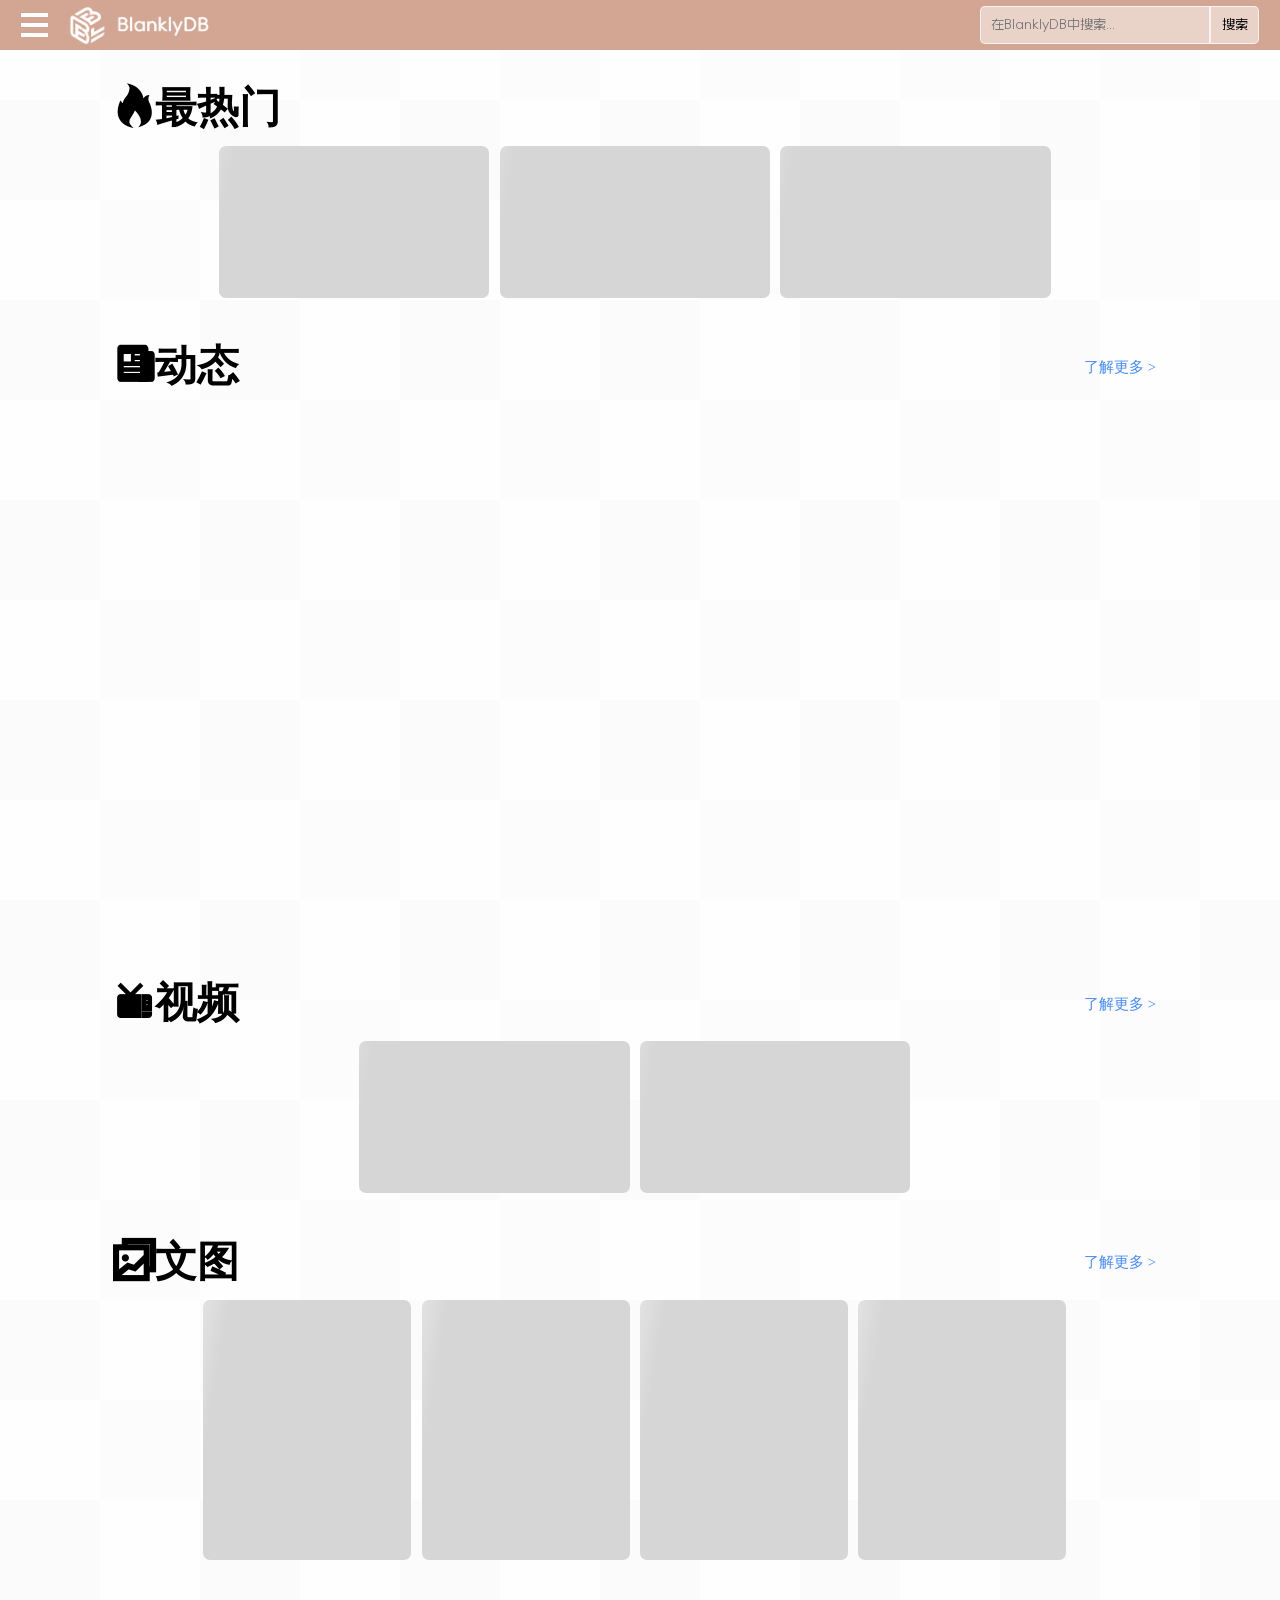
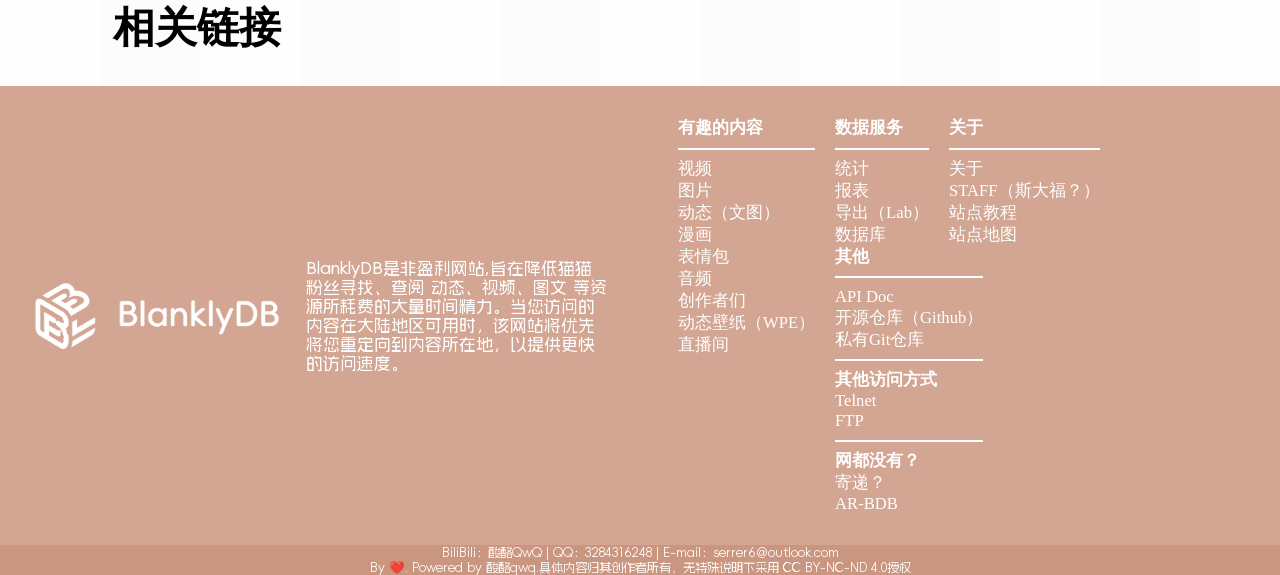
<file: index.html>
<!DOCTYPE html>
<html>

<head>
    <meta charset="UTF-8">
    <meta name="viewport" content="width=device-width, initial-scale=1">
    <!--[if lt IE 9]><script src="https://cdn.jsdelivr.net/npm/html5shiv@3.7.3/dist/html5shiv.min.js"></script><![endif]-->
    <link rel="stylesheet" href="./static/main.css">
    <link rel="stylesheet" href="./static/color.css">
    <link rel="stylesheet" href="./static/fonts.css">
    <link rel="stylesheet" href="./static/iconfont/iconfont.css">
    <link rel="stylesheet" href="./static/page/index.css">
    <script type="text/javascript" src="./static/main.js"></script>
    <title>BlanklyDB - 主页</title>
</head>

<body>
  <bdd-header class="bg-blankly-gold"></bdd-header>
  <bdd-container class="iconfont bdd-sc-padding">
    <div class="bdd-content-margin bdd-fill-width">
      <div class="flex bdd-flex-space-between bdd-flex-ai-center bdd-flex-center-container">
        <h1 class="bdd-headline-1 icon-FKhuomiao">最热门</h1>
      </div>
      <div class="bdd-loading bdd-flex-center-container bdbp-hot-div-container">
        <div class="loadselect bdd-aspect-ratio-16-9 bdd-border-l4"></div>
        <div class="loadselect bdd-aspect-ratio-16-9 bdd-border-l4"></div>
        <div class="loadselect bdd-aspect-ratio-16-9 bdd-border-l4"></div>
      </div>
    </div>
    <div class="bdd-content-margin bdd-fill-width">
      <div class="flex bdd-flex-space-between bdd-flex-ai-center bdd-flex-center-container">
        <h1 class="bdd-headline-1 icon-xinwen1 inline">动态</h1>
        <a class="bdd-content-14 text-blue index-a-link bdd-border-l4">了解更多 ></a>
      </div>
      <div class=" bdd-flex-center-container bdbp-hot-div-container">
        <div class="loadselect dynamic-container bdd-aspect-ratio-4-5 bdd-border-l4"></div>
        <div class="loadselect dynamic-container bdd-aspect-ratio-4-5 bdd-border-l4"></div>
        <div class="loadselect dynamic-container bdd-aspect-ratio-4-5 bdd-border-l4"></div>
        <div class="loadselect dynamic-container bdd-aspect-ratio-4-5 bdd-border-l4"></div>
        <div class="loadselect dynamic-container bdd-aspect-ratio-4-5 bdd-border-l4"></div>
        <div class="loadselect dynamic-container bdd-aspect-ratio-4-5 bdd-border-l4"></div>
      </div>
    </div>
    <div class="bdd-content-margin bdd-fill-width">
      <div class="flex bdd-flex-space-between bdd-flex-ai-center bdd-flex-center-container">
        <h1 class="bdd-headline-1 icon-TV inline">视频</h1>
        <a class="bdd-content-14 text-blue index-a-link bdd-border-l4">了解更多 ></a>
      </div>
      <div class="bdd-loading bdd-flex-center-container  bdbp-hot-div-container">
        <div class="loadselect bdd-aspect-ratio-16-9 bdd-border-l4"></div>
        <div class="loadselect bdd-aspect-ratio-16-9 bdd-border-l4"></div>
      </div>
    </div>
    <div class="bdd-content-margin bdd-fill-width">
      <div class="flex bdd-flex-space-between bdd-flex-ai-center bdd-flex-center-container">
        <h1 class="bdd-headline-1 icon-tuku inline">文图</h1>
        <a class="bdd-content-14 text-blue index-a-link bdd-border-l4">了解更多 ></a>
      </div>
      <div class="bdd-loading bdd-flex-center-container bdbp-hot-div-container">
        <div class="loadselect bdd-aspect-ratio-4-5 bdd-border-l4"></div>
        <div class="loadselect bdd-aspect-ratio-4-5 bdd-border-l4"></div>
        <div class="loadselect bdd-aspect-ratio-4-5 bdd-border-l4"></div>
        <div class="loadselect bdd-aspect-ratio-4-5 bdd-border-l4"></div>
      </div>
    </div>
    <div class="bdd-content-margin bdd-fill-width">
      <div class="flex bdd-flex-space-between bdd-flex-ai-center bdd-flex-center-container">
        <h1 class="bdd-headline-1 inline">相关链接</h1>
      </div>
    </div>
  </bdd-container>
  <bdd-footer class="bg-blankly-gold"></bdd-footer>
</body>

</html>
</file>
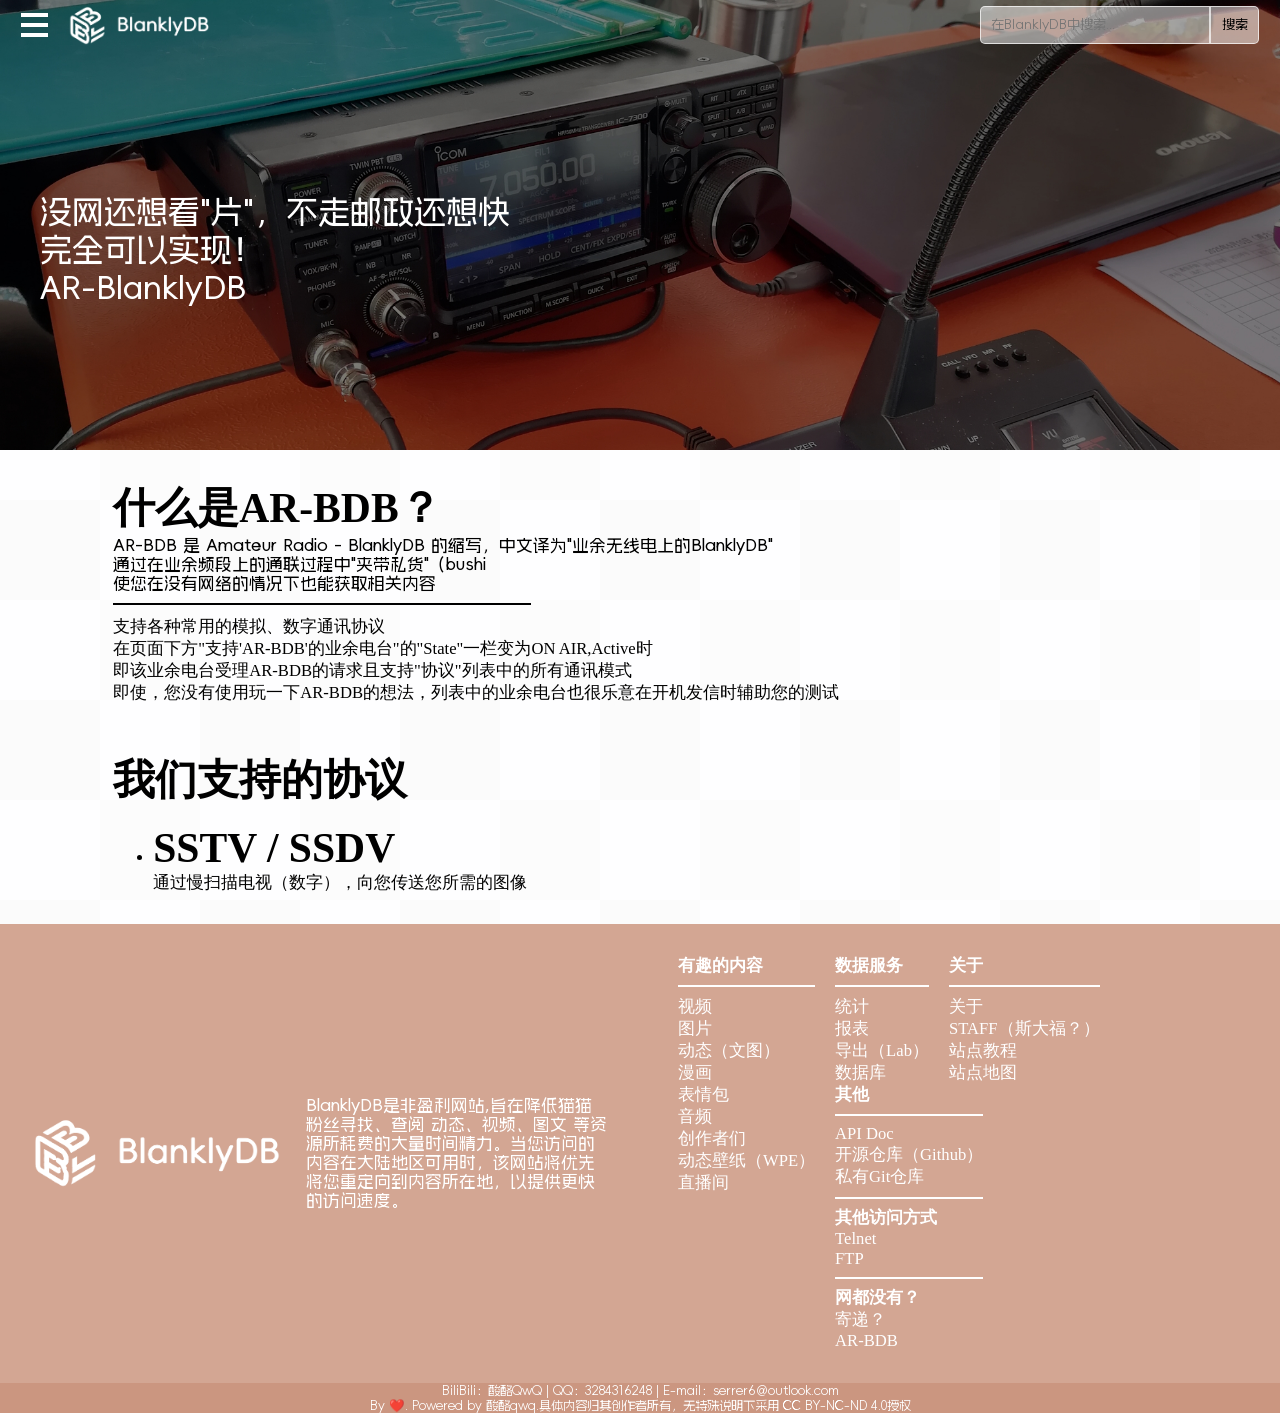
<file: arbdb.html>
<!DOCTYPE html>
<html>

<head>
    <meta charset="UTF-8">
    <meta name="viewport" content="width=device-width, initial-scale=1">
    <!--[if lt IE 9]><script src="https://cdn.jsdelivr.net/npm/html5shiv@3.7.3/dist/html5shiv.min.js"></script><![endif]-->
    <link rel="stylesheet" href="./static/main.css">
    <link rel="stylesheet" href="./static/color.css">
    <link rel="stylesheet" href="./static/fonts.css">
    <link rel="stylesheet" href="./static/iconfont/iconfont.css">
    <link rel="stylesheet" href="./static/page/index.css">
    <script type="text/javascript" src="./static/main.js"></script>
    <style>
      #arbdb_ul > li:nth-child(n+2){
        font-family: Alimom;
        font-variation-settings:"wght" 500,"bevl" 1;
      }
    </style>
    <title>BlanklyDB - 业余无线电</title>
</head>

<body style="position: relative;">
  <bdd-header style="position: absolute;top: 0;left: 0;"></bdd-header>
  <bdd-container class="iconfont">
    <div class="arbdb-hero font-Alimom-blod flex bdd-flex-ai-center">
        <div>
            <h1>没网还想看"片"，不走邮政还想快</h1>
            <h1>完全可以实现！</h1>
            <h1>AR-BlanklyDB</h1>
        </div>
    </div>
    <div class="bdd-content-margin bdd-fill-width bdd-sc-padding">
        <h1 class="bdd-headline-1">什么是AR-BDB？</h1><div class="font-Alimom-blod">
        <p class="bdd-content-13">AR-BDB 是 Amateur Radio - BlanklyDB 的缩写，中文译为"业余无线电上的BlanklyDB"<br>通过在业余频段上的通联过程中"夹带私货"（bushi<br>使您在没有网络的情况下也能获取相关内容</p>
        </div><hr class="hr_black" style="width: 20rem;">
        <p class="bdd-content-13">支持各种常用的模拟、数字通讯协议<br>在页面下方"支持'AR-BDB'的业余电台"的"State"一栏变为ON AIR,Active时 <br>即该业余电台受理AR-BDB的请求且支持"协议"列表中的所有通讯模式<br>即使，您没有使用玩一下AR-BDB的想法，列表中的业余电台也很乐意在开机发信时辅助您的测试</p>
        <br><br><br>
        <h1 class="bdd-headline-1">我们支持的协议</h1>
        <ul id="arbdb_ul">
          <li>
            <h1 class="bdd-headline-1">SSTV / SSDV</h1>
            <p class="bdd-content-13">通过慢扫描电视（数字），向您传送您所需的图像</p>
          </li>
        </ul>
    </div>
  </bdd-container>
  <bdd-footer class="bg-blankly-gold"></bdd-footer>
</body>

</html>
</file>
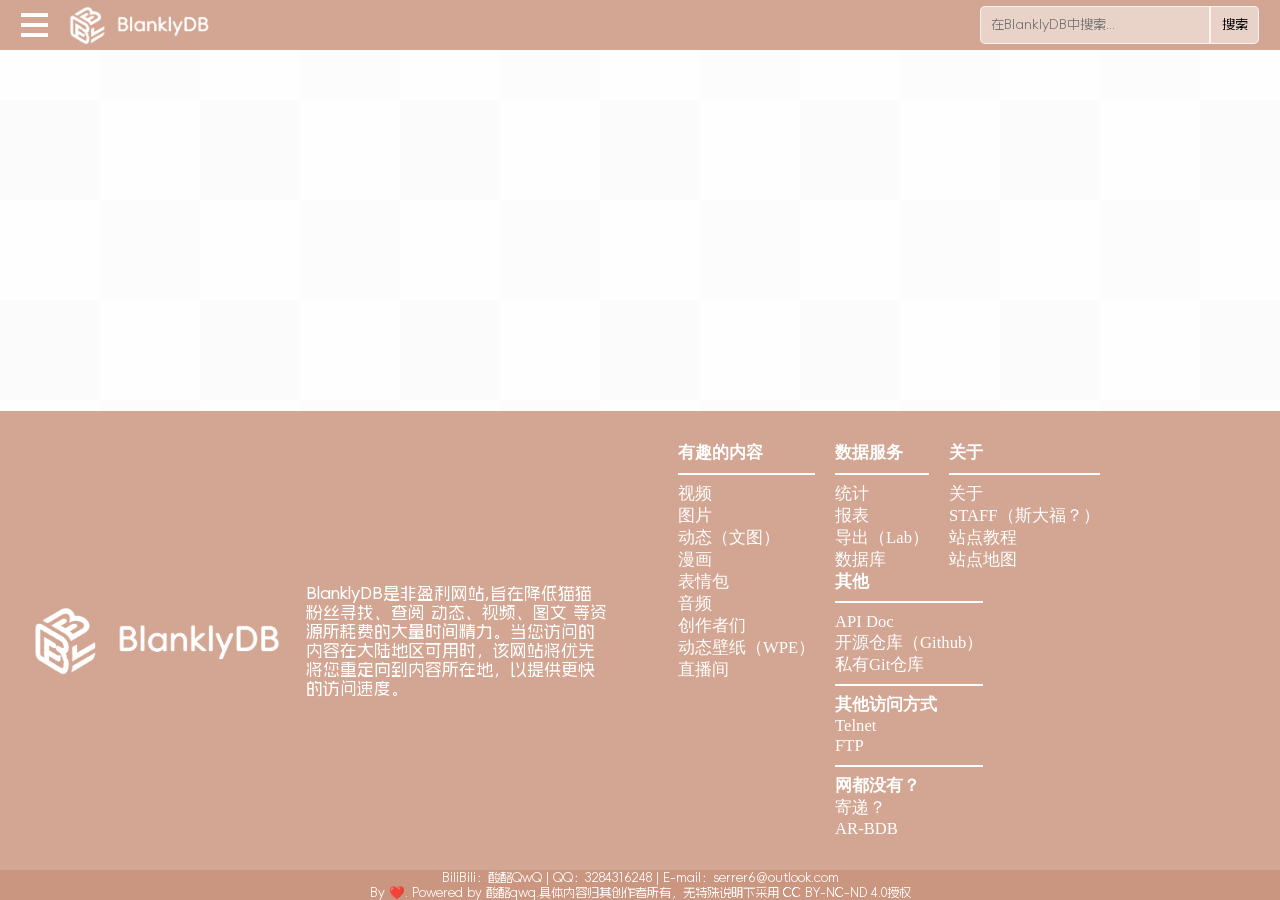
<file: staff.html>
<!DOCTYPE html>
<html>

<head>
    <meta charset="UTF-8">
    <meta name="viewport" content="width=device-width, initial-scale=1">
    <!--[if lt IE 9]><script src="https://cdn.jsdelivr.net/npm/html5shiv@3.7.3/dist/html5shiv.min.js"></script><![endif]-->
    <link rel="stylesheet" href="./static/main.css">
    <link rel="stylesheet" href="./static/color.css">
    <link rel="stylesheet" href="./static/fonts.css">
    <link rel="stylesheet" href="./static/iconfont/iconfont.css">
    <link rel="stylesheet" href="./static/page/index.css">
    <script type="text/javascript" src="./static/main.js"></script>
    <title>BlanklyDB - STAFF</title>
</head>

<body>
  <bdd-header class="bg-blankly-gold"></bdd-header>
  <bdd-container class="iconfont bdd-sc-padding">
    
  </bdd-container>
  <bdd-footer class="bg-blankly-gold"></bdd-footer>
</body>

</html>
</file>
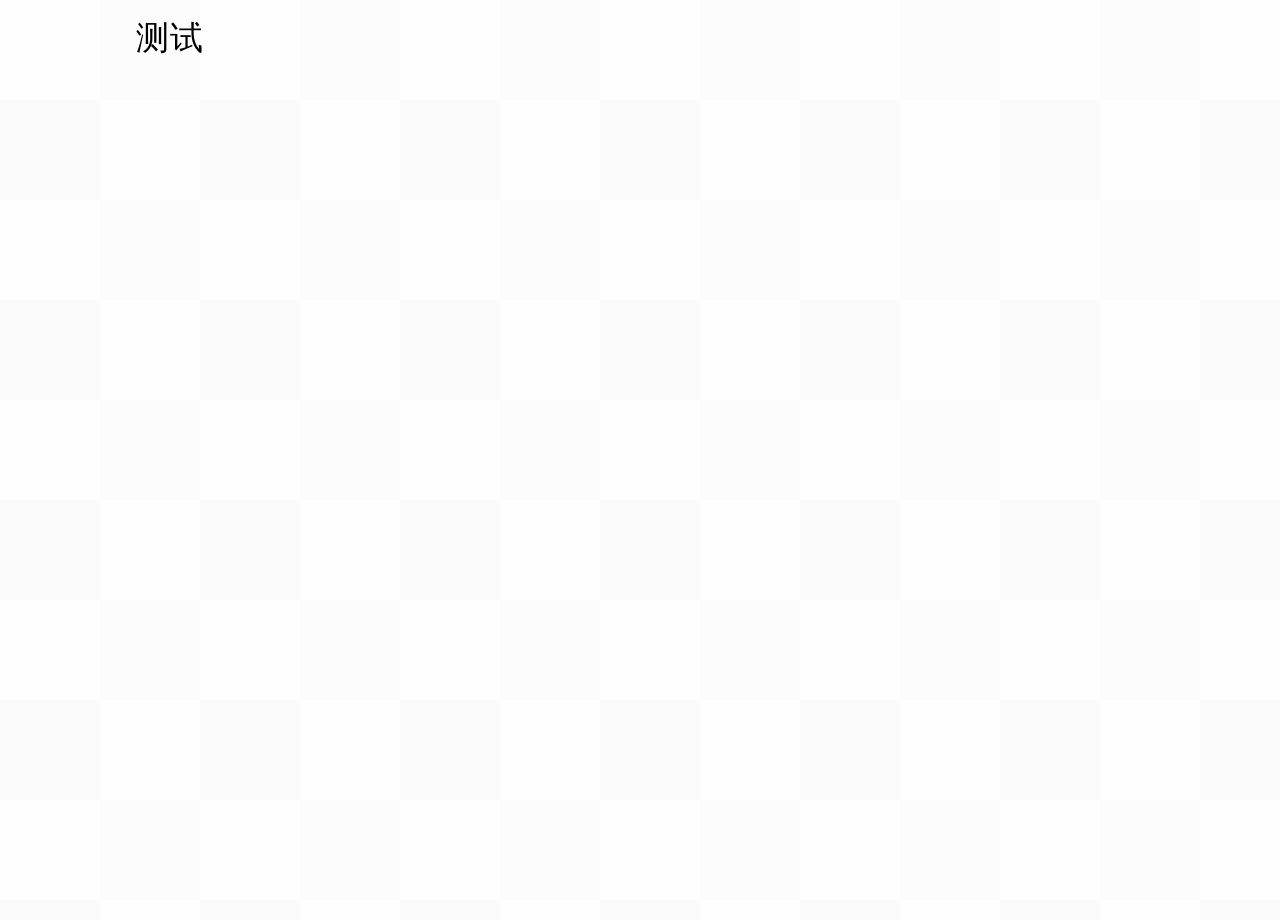
<file: test.html>
<!DOCTYPE html>
<html>

<head>
    <meta charset="UTF-8">
    <meta name="viewport" content="width=device-width, initial-scale=1">
    <link rel="stylesheet" href="./static/main.css">
    <link rel="stylesheet" href="./static/color.css">
    <link rel="stylesheet" href="./static/fonts.css">
    <title>BlanklyDB - 测试</title>
</head>

<body style="padding: 10px">
    <div style="transform: scale(0.8);float: left;">
        <p style="font-size: 2rem;">测试</p>
    </div>
</body>

</html>
</file>
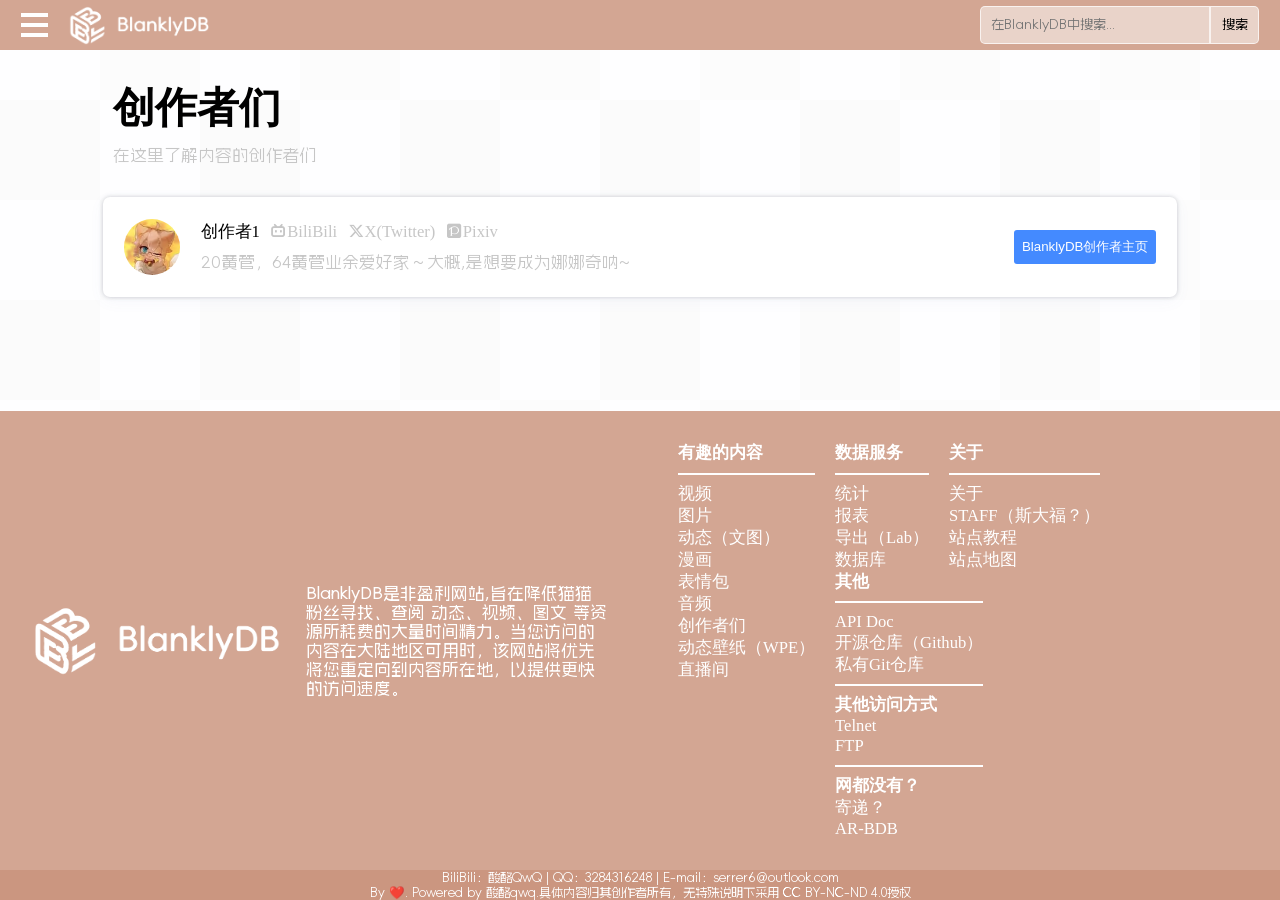
<file: viewer/artist.html>
<!DOCTYPE html>
<html>

<head>
    <meta charset="UTF-8">
    <meta name="viewport" content="width=device-width, initial-scale=1">
    <link rel="stylesheet" href="../static/main.css">
    <link rel="stylesheet" href="../static/color.css">
    <link rel="stylesheet" href="../static/fonts.css">
    <link rel="stylesheet" href="../static/iconfont/iconfont.css">
    <link rel="stylesheet" href="../static/page/artist.css">
    <script type="text/javascript" src="../static/main.js"></script>
    <script type="text/javascript" src="../static/page/artist.js"></script>
    <title>BlanklyDB - 创作者们</title>
</head>

<body>
  <bdd-header class="bg-blankly-gold"></bdd-header>
  <bdd-container class="iconfont bdd-sc-padding">
    <div class="bdd-content-margin bdd-fill-width">
      <div class="flex bdd-flex-space-between bdd-flex-ai-center bdd-flex-center-container">
        <h1 class="bdd-headline-1">创作者们</h1>
      </div>
      <p class="bdd-content-13 text-gary font-Alimom" style="margin-top: 0.5rem;">在这里了解内容的创作者们</p>

      <div id="creator-list" class="bdd-loading bdd-flex-center-container bdbp-hot-div-container flex-direction-column" style="margin-top: 1.5rem;">
      </div>
      
    </div>
  </bdd-container>
  <bdd-footer class="bg-blankly-gold"></bdd-footer>
<script>
(function() {
    var list = document.getElementById('creator-list');

    var placeholderData = [
        {
            avatar: '../11111.avif',
            name: '创作者1',
            description: '20簧管，64簧管业余爱好家～大概,是想要成为娜娜奇呐~',
            platforms: [
                { code: 'bilibili', url: 'https://space.bilibili.com/1' },
                { code: 'twitter',  url: 'https://x.com/creator1' },
                { code: 'pixiv',    url: 'https://www.pixiv.net/users/1' }
            ],
            homepage: '/viewer/artist/1'
        }
    ];

    BDBCreator.appendCreatorCards(list, placeholderData);
})();
</script>
</body>

</html>
</file>
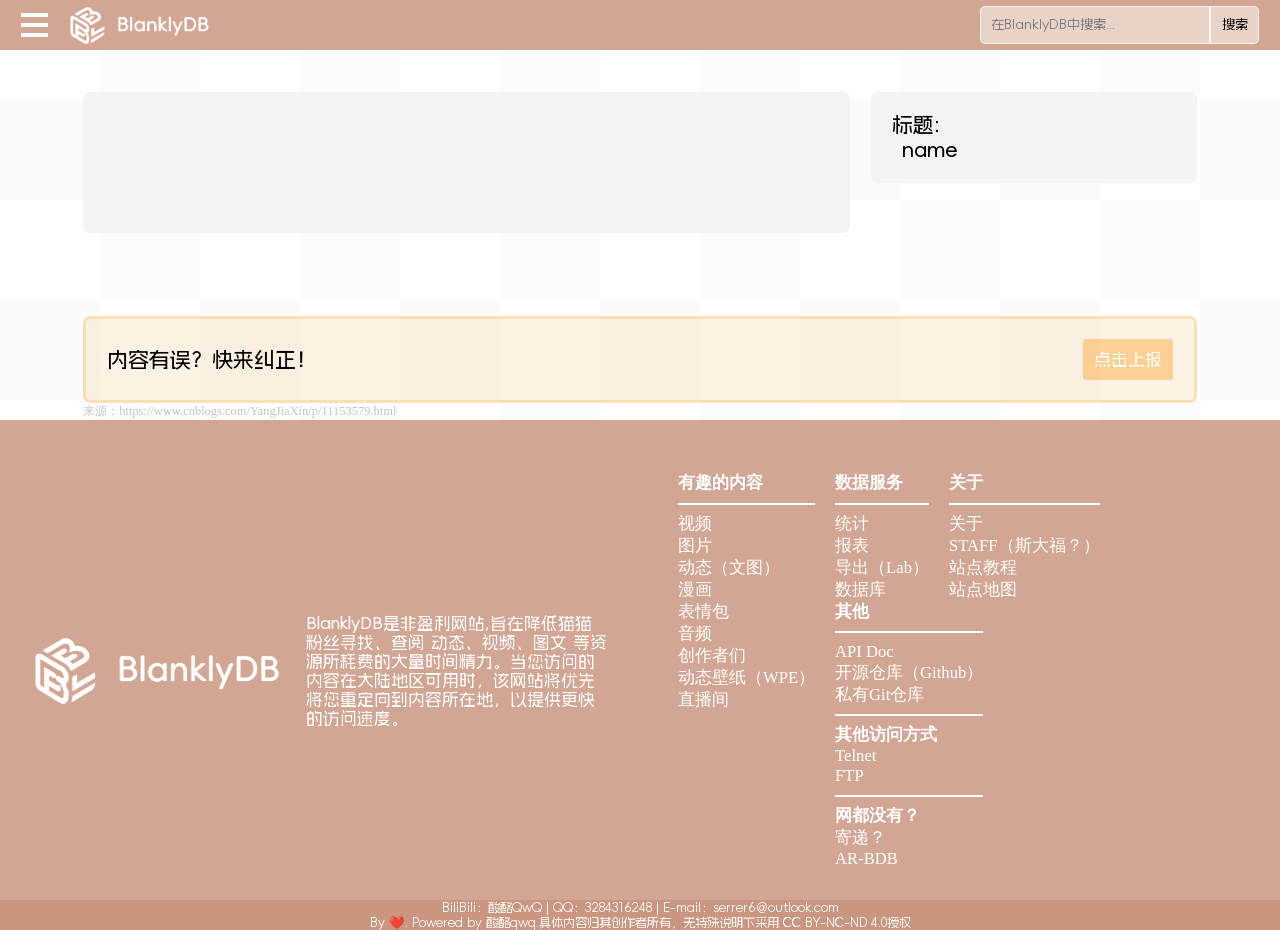
<file: viewer/dynamic.html>
<!DOCTYPE html>
<html>

<head>
    <meta charset="UTF-8">
    <meta name="viewport" content="width=device-width, initial-scale=1">
    <link rel="stylesheet" href="../static/main.css">
    <link rel="stylesheet" href="../static/color.css">
    <link rel="stylesheet" href="../static/fonts.css">
    <link rel="stylesheet" href="../static/iconfont/iconfont.css">
    <link rel="stylesheet" href="../static/page/dynamic.css">
    <script type="text/javascript" src="../static/main.js"></script>
    <title>BlanklyDB·动态 - name</title>
</head>

<body>
  <bdd-header class="bg-blankly-gold"></bdd-header>
  <bdd-container class="iconfont bdd-sc-padding">
    <div class="flex bdd-flex-space-between mainbox-sc-padding">
        <div class="inline dynamic-box bg-gary bdd-border-l4 dynamic-sc-padding">

        </div>
        <div class="bg-gary bdd-border-l4 dynamic-sc-padding info-box">
            <p class="bdd-content-11 font-Alimom-blod">标题:</p>
            <p class="bdd-content-11 dyn-tilie font-Alimom-blod">name</p>
        </div>
    </div>
    <div class="flex correcting-box bdd-flex-center-container bdd-flex-space-between bdd-border-l4">
      <h1 class="bdd-headline-3 font-Alimom-blod">内容有误？快来纠正！</h1>
      <button class="btn btn-orange bdd-content-13 font-Alimom-blod">点击上报</button>
    </div>
    <p class="bdd-content-15 text-gary">来源：https://www.cnblogs.com/YangJiaXin/p/11153579.html</p>
  </bdd-container>
  <bdd-footer class="bg-blankly-gold"></bdd-footer>
</body>

</html>
</file>
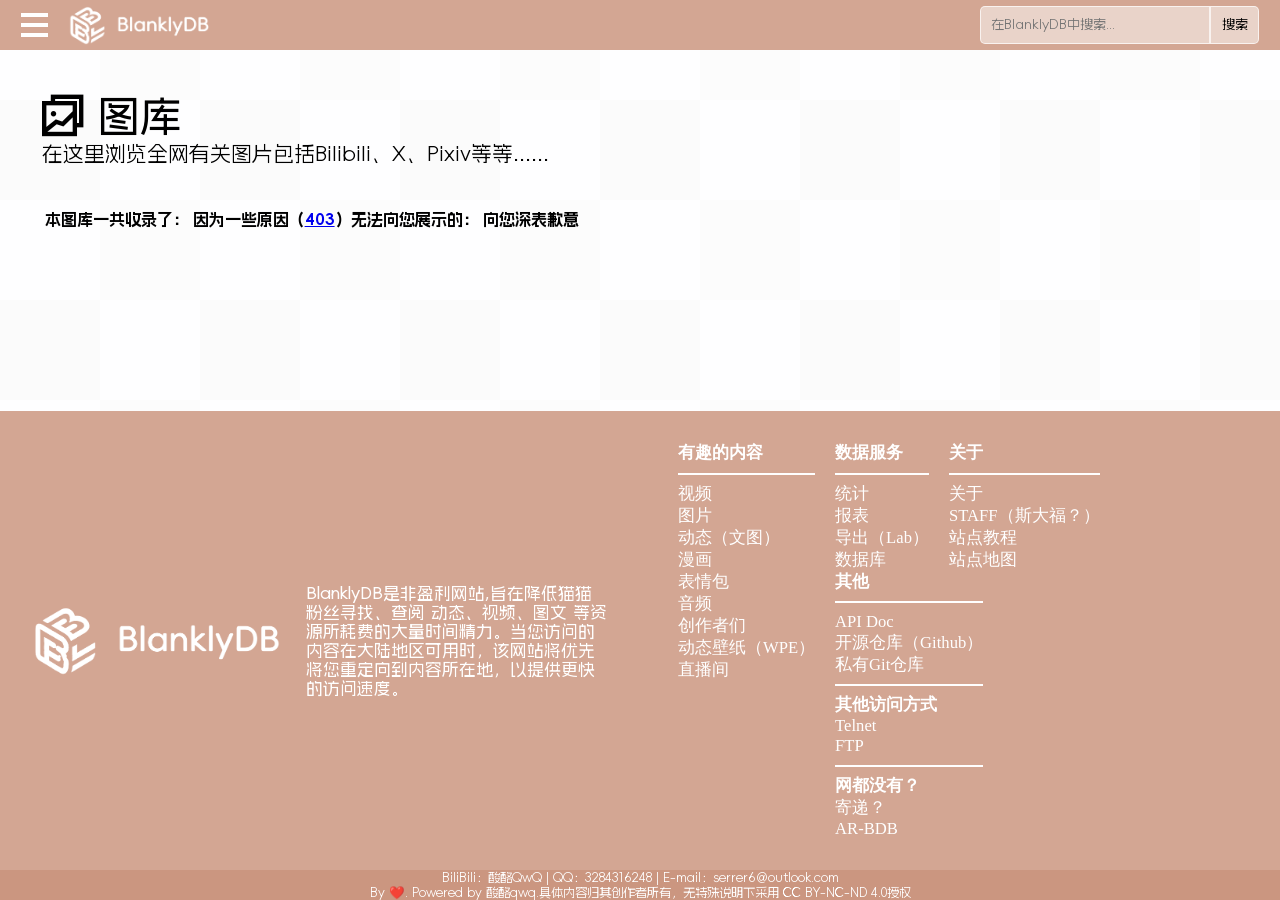
<file: viewer/picture_base.html>
<!DOCTYPE html>
<html>

<head>
    <meta charset="UTF-8">
    <meta name="viewport" content="width=device-width, initial-scale=1">
    <link rel="stylesheet" href="../static/main.css">
    <link rel="stylesheet" href="../static/color.css">
    <link rel="stylesheet" href="../static/fonts.css">
    <link rel="stylesheet" href="../static/iconfont/iconfont.css">
    <link rel="stylesheet" href="../static/page/picture_base.css">
    <script type="text/javascript" src="../static/main.js"></script>
    <title>BlanklyDB·图库 - 总览</title>
</head>

<body>
  <bdd-header class="bg-blankly-gold"></bdd-header>
  <bdd-container class="iconfont">
    <div class="head-box" style="padding-left: 2rem;">
        <p class="bdd-headline-1 icon-tuku" style="display: inline-block;"></p>
        <p class="bdd-headline-1 font-Alimom-blod" style="display: inline-block;margin-left: 0.5rem;">图库</p>
        <div>
          <p class="bdd-content-11 font-Alimom">在这里浏览全网有关图片包括Bilibili、X、Pixiv等等......</p>
        </div>
    </div>
    <div class="bdd-sc-padding">
        
    </div>
    <div class="font-Alimom" style="padding-left: 2rem;">
      <table>
            <tbody>
              <tr>
                <th scope="col">本图库一共收录了：</th>
                <th scope="col">因为一些原因（<a href="../error/403.html">403</a>）无法向您展示的：</th>
                <th scope="col">向您深表歉意</th>
              </tr>
            </tbody>
          </table>
    </div>
  </bdd-container>
  <bdd-footer class="bg-blankly-gold"></bdd-footer>
</body>

</html>
</file>
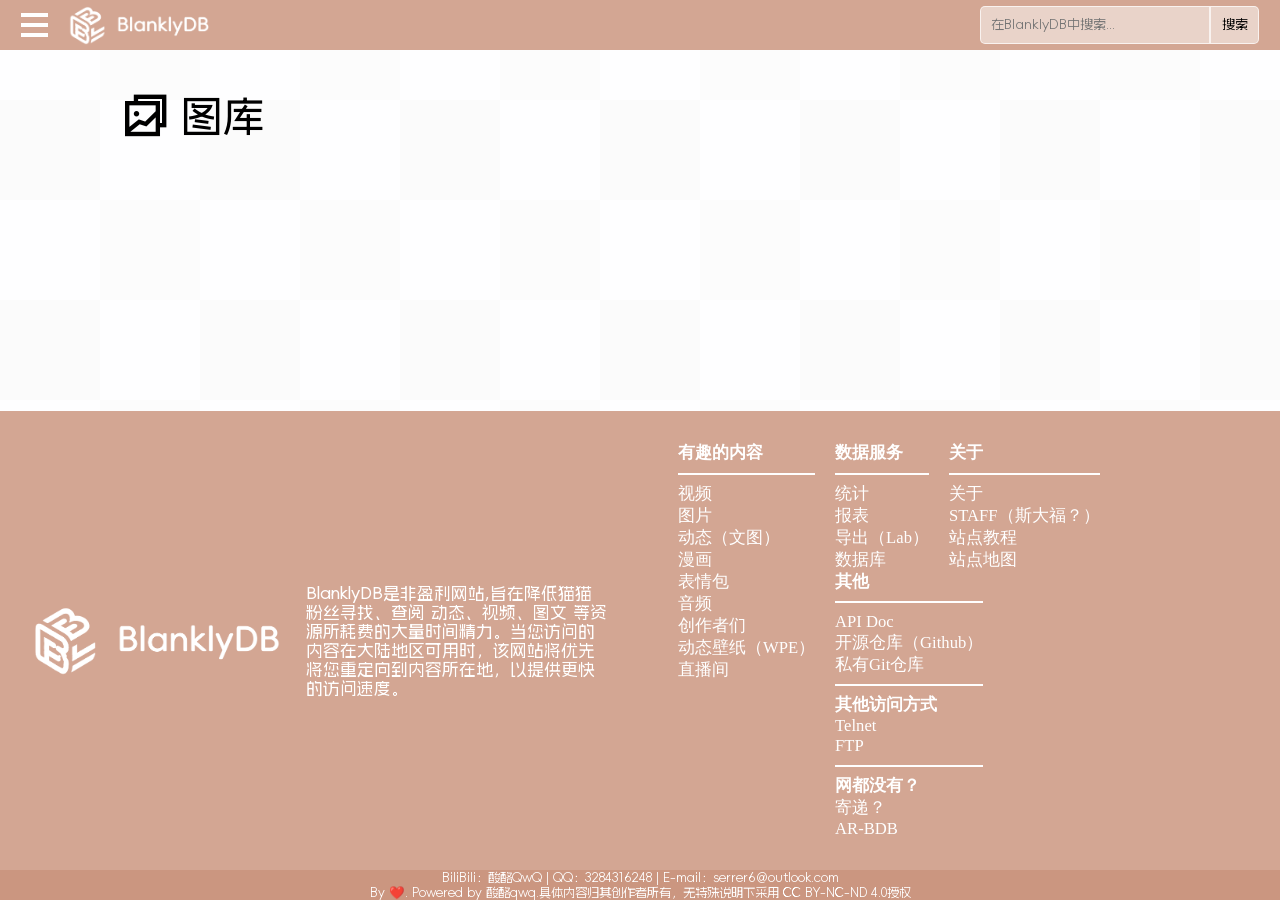
<file: viewer/picture_inv.html>
<!DOCTYPE html>
<html>

<head>
    <meta charset="UTF-8">
    <meta name="viewport" content="width=device-width, initial-scale=1">
    <link rel="stylesheet" href="../static/main.css">
    <link rel="stylesheet" href="../static/color.css">
    <link rel="stylesheet" href="../static/fonts.css">
    <link rel="stylesheet" href="../static/iconfont/iconfont.css">
    <link rel="stylesheet" href="../static/page/picture_base.css">
    <script type="text/javascript" src="../static/main.js"></script>
    <title>BlanklyDB·图库 - 详情</title>
</head>

<body>
  <bdd-header class="bg-blankly-gold"></bdd-header>
  <bdd-container class="iconfont bdd-sc-padding">
    <div class="head-box" style="padding-left: 2rem;">
        <p class="bdd-headline-1 icon-tuku" style="display: inline-block;"></p>
        <p class="bdd-headline-1 font-Alimom-blod" style="display: inline-block;margin-left: 0.5rem;">图库</p>
    </div>
  </bdd-container>
  <bdd-footer class="bg-blankly-gold"></bdd-footer>
</body>

</html>
</file>
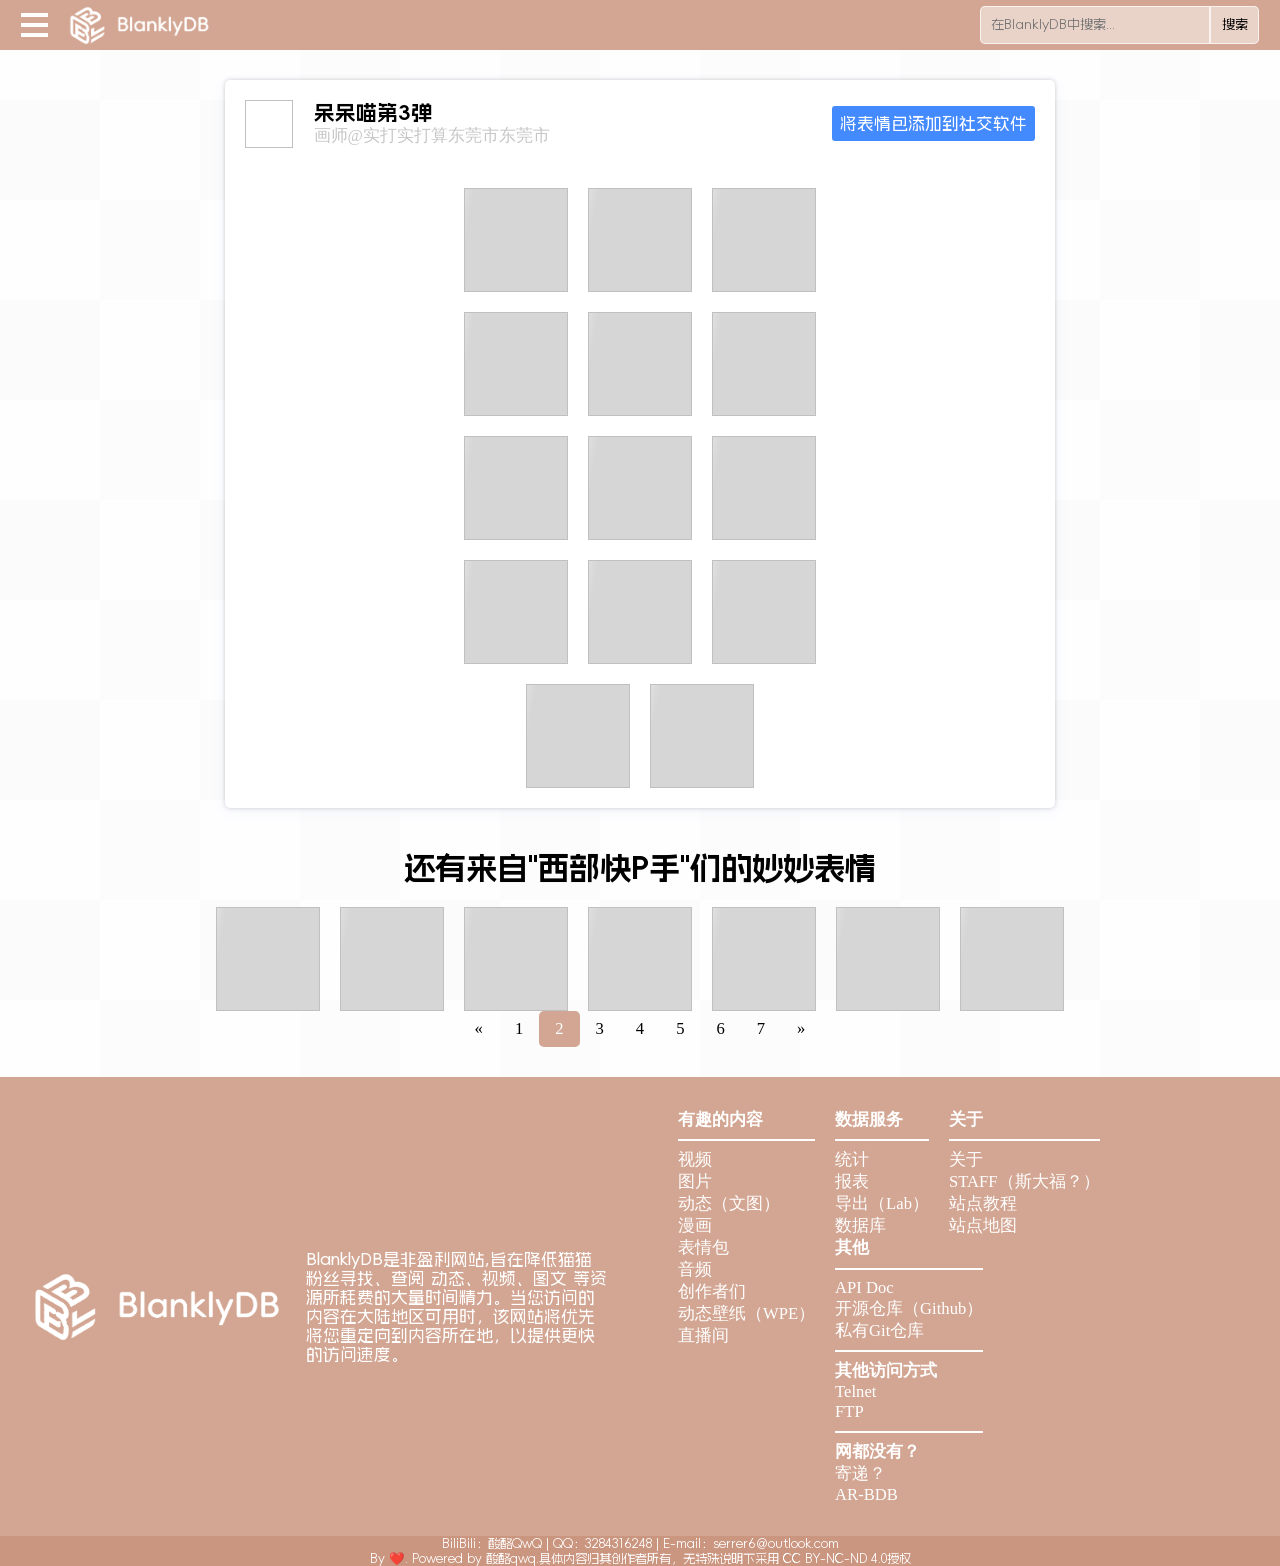
<file: viewer/stickers.html>
<!DOCTYPE html>
<html>

<head>
    <meta charset="UTF-8">
    <meta name="viewport" content="width=device-width, initial-scale=1">
    <!--[if lt IE 9]><script src="https://cdn.jsdelivr.net/npm/html5shiv@3.7.3/dist/html5shiv.min.js"></script><![endif]-->
    <link rel="stylesheet" href="../static/main.css">
    <link rel="stylesheet" href="../static/color.css">
    <link rel="stylesheet" href="../static/fonts.css">
    <link rel="stylesheet" href="../static/iconfont/iconfont.css">
    <link rel="stylesheet" href="../static/page/sticker.css">
    <script type="text/javascript" src="../static/main.js"></script>
    <title>BlanklyDB - 表情包</title>
</head>

<body>
  <bdd-header class="bg-blankly-gold"></bdd-header>
  <bdd-container class="iconfont bdd-sc-padding">
    <div class="bdd-content-margin bdd-fill-width">
        <div id="stickers_list font-Alimom-blod">
            <div class="sticker_body bdd-border-l3 flex bdd-flex-ai-center bdd-box-shadow">
                <div id="sticker_header" class="flex bdd-flex-ai-center bdd-flex-space-between">
                    <div id="sticker_info">
                        <img id="sticker_icon">
                        <div id="sticker_title">
                            <h2 class="bdd-headline-3 font-Alimom">呆呆喵第3弹</h2>
                            <p class="bdd-content-13 text-gary">画师@实打实打算东莞市东莞市</p>
                        </div>
                    </div>
                    <button class="btn btn-blue bdd-content-13 font-Alimom-blod" id="add_button">将表情包添加到社交软件</button>
                </div>
                <div id="sticker_viewport" class="bdd-fill-width bdd-loading flex bdd-flex-jc-center">
                    <img class="loadselect">
                    <img class="loadselect">
                    <img class="loadselect">
                    <img class="loadselect">
                    <img class="loadselect">
                    <img class="loadselect">
                    <img class="loadselect">
                    <img class="loadselect">
                    <img class="loadselect">
                    <img class="loadselect">
                    <img class="loadselect">
                    <img class="loadselect">
                    <img class="loadselect">
                    <img class="loadselect">
                </div>
            </div>
        </div>

        <h1 class="bdd-headline-2 font-Alimom sticker-section-title">还有来自"西部快P手"们的妙妙表情</h1>

        <div class="flex bdd-flex-jc-center sticker-xb-wrapper">
          <div id="xb" class="bdd-100-width bdd-loading flex bdd-flex-jc-center sticker-xb-grid">
              <img class="loadselect">
              <img class="loadselect">
              <img class="loadselect">
              <img class="loadselect">
              <img class="loadselect">
              <img class="loadselect">
              <img class="loadselect">
          </div>
          <ul class="pagination bdd-content-13 sticker-pagination">
              <li><a href="#">«</a></li>
              <li><a href="#">1</a></li>
              <li><a class="active" href="#">2</a></li>
              <li><a href="#">3</a></li>
              <li><a href="#">4</a></li>
              <li><a href="#">5</a></li>
              <li><a href="#">6</a></li>
              <li><a href="#">7</a></li>
              <li><a href="#">»</a></li>
          </ul>
        </div>
    </div>
  </bdd-container>
  <bdd-footer class="bg-blankly-gold"></bdd-footer>
</body>

</html>
</file>
<file: static/main.css>
/*BlanklyDB Design, designed by SangLao
Created on May 4th, 2024*/

/*Default Settings*/
:root{
  --blanklyDB-header-hight: 50px;
  --blanklyDB-background-color:#fefeff;
  --blanklyDB-background-color-f:#fbfbfb;
  --blanklyDB-background-color-s:#fcfcfc;
}
body{
  background-color: var(--blanklyDB-background-color);
  margin: 0;
  min-height: 100vh;
  display: flex;
  flex-direction: column;
  background-image:linear-gradient(45deg,var(--blanklyDB-background-color-f) 25%, transparent 0, transparent 75%, var(--blanklyDB-background-color-s) 0),linear-gradient(45deg, var(--blanklyDB-background-color-s) 25%, transparent 0, transparent 75%, var(--blanklyDB-background-color-f) 0);
  background-position: 0 0, 100px 100px;
  background-size: 200px 200px;}
p,h1,h2,h3,h4,h5,h6{margin: 0;padding: 0px;}
:root{font-size: clamp(0.5rem, 0.209rem + 1.45vw, 1.3rem)}
.bdd-box-shadow{box-shadow: rgba(67, 71, 85, 0.27) 0px 0px 0.25em, rgba(90, 125, 188, 0.05) 0px 0.25em 1em;}


/*text*/
/*text - Headline*/
.bdd-headline-1 {font-size: 2rem}
.bdd-headline-2 {font-size: 1.5rem}
.bdd-headline-3 {font-size: 1rem}
.bdd-headline-4 {font-size: 0.5rem}
/*text - Content*/
.bdd-content-1 {font-size: 2rem}
.bdd-content-2 {font-size: 1.9rem}
.bdd-content-3 {font-size: 1.8rem}
.bdd-content-4 {font-size: 1.7rem}
.bdd-content-5 {font-size: 1.6rem}
.bdd-content-6 {font-size: 1.5rem}
.bdd-content-7 {font-size: 1.4rem}
.bdd-content-8 {font-size: 1.3rem}
.bdd-content-9 {font-size: 1.2rem}
.bdd-content-10 {font-size: 1.1rem}
.bdd-content-11 {font-size: 1rem}
.bdd-content-12 {font-size: 0.9rem}
.bdd-content-13 {font-size: 0.8rem}
.bdd-content-14 {font-size: 0.7rem}
.bdd-content-15 {font-size: 0.6rem}
.bdd-content-16 {font-size: 0.5rem}
.bdd-content-17 {font-size: 0.4rem}
.bdd-content-18 {font-size: 0.3rem}
.bdd-content-19 {font-size: 0.2rem}
.bdd-content-20 {font-size: 0.1rem}

/*Flex*/
.flex{display: flex;}
.flex-direction-column{flex-direction: column;}

/*structure container*/
.bdd-100-width{width: 100%;}
.bdd-100-hight{width: 100%;}
.bdd-fill-width{width: auto;}
.bdd-fill-hight{height: auto;}
.bdd-fc-width{width: fit-content;}
.bdd-fc-hight{height: fit-content;}
.bdd-flex-center-container{display:flex;justify-content: center; align-items:center;}
.bdd-flex-space-evenly{justify-content: space-evenly;}
.bdd-flex-space-between{justify-content: space-between}
.bdd-flex-ai-center{align-items:center;}
.bdd-flex-jc-center{justify-content: center;}
.bdd-flex-center-block{display: block;}
.bdd-content-margin{margin: 30px;}
.bdd-aspect-ratio-16-9 {aspect-ratio: 16 / 9;width: 13rem;}
.bdd-aspect-ratio-4-5 {aspect-ratio: 4 / 5;width: 10rem;}
.inline{display:inline}
.bdd-border-l1{border-radius: 1px}
.bdd-border-l2{border-radius:3px}
.bdd-border-l3{border-radius:5px}
.bdd-border-l4{border-radius:7px}
.bdd-border-c25{border-radius:25%}
.bdd-border-c50{border-radius:50%}
.bdd-border-c75{border-radius:70%}
.bdd-border-c100{border-radius: 100%}
.bdd-sc-padding{padding: 0px 4rem 0px 4rem;}

/*structure text*/
.bdd-text-container h1{font-size: 1rem}
.bdd-badge{display: inline-block;float: left;}

/*button*/
.btn{padding: 8px;outline: none;border: none;width: fit-content;border-radius: 3px;margin: 0;color: #FFFFFF;margin: 2px 0px 2px 0px;}

/*Autonomous custom element*/
/*Autonomous custom element --> Header,Container,Footer*/
bdd-header,bdd-container,bdd-footer{display: block;}
bdd-header,bdd-footer{flex: 0 0 auto;}
bdd-header{height: var(--blanklyDB-header-hight);width: 100%;}
bdd-footer{width: 100%;}
bdd-container{flex: 1 1 auto;}

/*header*/
.header-box{height: var(--blanklyDB-header-hight);margin: 0 1rem 0 1rem;}
.search-box input[type="text"]{min-width: 10rem;border: 1px solid rgba(255, 266, 255, 0.7);border-radius: 5px 0px 0px 5px; background-color: rgba(255, 266, 255, 0.5);padding: 0.5rem;}
.search-box input[type="submit"]{border-radius: 0px 5px 5px 0px;border: 1px solid rgba(255, 266, 255, 0.7);background-color: rgba(255, 266, 255, 0.5);padding: 0.5rem;}
/*footer*/
.footer-info-box > p{padding-left: 1.25rem;}

/*Autonomous custom element -->  Button Group*/
bdd-button-group{display: block;width: fit-content;}
bdd-button-group button:nth-child(n+1){border-radius: 0px;}
bdd-button-group button:first-child{border-radius: 3px 0px 0px 3px;}
bdd-button-group button:last-child{border-radius: 0px 3px 3px 0px;}
.hamburger {background: transparent;border: transparent;cursor: pointer;padding: 0;}
.hamburger__line {background: rgb(255, 255, 255);margin: 0.3rem 0;height: 0.2rem;width: 1.3rem;}


/*animations*/
:root{--background-loading-grey: #D6D6D6;}
.bdd-loading .loadselect{
  background-color: var(--background-loading-grey);
  background: linear-gradient(
    100deg,
    rgba(255,255,255,0) 40%,
    rgba(255,255,255,0.5) 50%,
    rgba(255,255,255,0) 60%
    ) var(--background-loading-grey);
    background-size: 200% 100%;
    background-position-x: 120%;
    animation: 1s ani-loading ease-in-out infinite;
}
.bdd-hover-focusing{transition: all 0.6s;}
.bdd-hover-focusing:hover{transform: scale(1.4);}
/*search box*/
.search-box input[type="text"]:focus{
  animation: 0.25s ani-search-box-1 ease-in-out 1;
  animation-fill-mode: forwards; 
}
/* .hamburger:hover .hamburger__line:nth-child(1) {transform: translateY(0.3rem);}
.hamburger:hover .hamburger__line:nth-child(3) {transform: translateY(-0.3rem);} */
.hamburger.is-open .hamburger__line:nth-child(1) {transform: translateY(0.5rem) rotate(45deg);}
.hamburger.is-open .hamburger__line:nth-child(2) {opacity: 0;}
.hamburger.is-open .hamburger__line:nth-child(3) {transform: translateY(-0.5rem) rotate(-45deg);}
.hamburger__line{transition: all 0.3s ease-out;}

.nav-drawer-overlay {
  position: fixed;
  top: 0;
  left: 0;
  width: 100%;
  height: 100%;
  background: rgba(0, 0, 0, 0.4);
  z-index: 998;
  opacity: 0;
  visibility: hidden;
  transition: opacity 0.3s ease, visibility 0.3s ease;
}
.nav-drawer-overlay.is-open {
  opacity: 1;
  visibility: visible;
}

.nav-drawer {
  position: fixed;
  top: 0;
  left: 0;
  width: 720px;
  max-width: 95vw;
  height: 100%;
  background: #fff;
  box-shadow: 2px 0 12px rgba(0, 0, 0, 0.15);
  z-index: 999;
  transform: translateX(-102%);
  transition: transform 0.3s ease;
  overflow: visible;
}
.nav-drawer.is-open {
  transform: translateX(0);
}

.nav-drawer-head {
  height: var(--blanklyDB-header-hight);
  background: #d3a693;
  display: flex;
  align-items: center;
  padding-left: 1rem;
}

.nav-drawer-body {
  display: flex;
  flex-wrap: nowrap;
  padding: 0.75rem;
  gap: 0 0.75rem;
}

.nav-drawer-col {
  list-style: none;
  margin: 0;
  padding: 0;
  flex: 1 1 0;
  min-width: 0;
}

.nav-drawer-title {
  font-size: 1rem;
  font-weight: bold;
  color: #d3a693;
  padding: 0.4rem 0.5rem 0.25rem 0.5rem;
  border-bottom: 1px solid #efe5df;
  margin-bottom: 0.25rem;
  white-space: nowrap;
}

.nav-drawer-link {
  display: flex;
  align-items: center;
  gap: 0.4rem;
  padding: 0.6rem 0.5rem;
  text-decoration: none;
  color: #333;
  font-size: 0.9rem;
  border-radius: 3px;
  transition: background 0.15s ease;
  white-space: nowrap;
}
.nav-drawer-link:hover {
  background: #f5f0ed;
  color: #cb9680;
}
.nav-drawer-link::before {
  font-size: 0.9rem;
  color: #d3a693;
  flex-shrink: 0;
}

/*KeyFrame*/
@keyframes ani-loading{
  to{
    background-position-x: -20%;
  }
}
@keyframes ani-search-box-1{
  to{
    min-width: 20rem;
  }
}
@keyframes ani-search-box-2{
  to{
    min-width: 10rem;
  }
}

/*media screen*/
@media screen and (max-width: 712px) {
  :root{font-size: clamp(1.25rem, 0.209rem + 1.45vw, 2rem)}
  .bdd-flex-center-container{flex-direction: column;}
  .bdd-flex-space-evenly{justify-content: center;}
  .bdd-content-margin{margin: 15px;}
  .btn{font-size: 0.8em;padding: 8px;outline: none;border: none;width: fit-content;border-radius: 3px;margin: 0;color: #FFFFFF;margin: 2px 0px 2px 0px;}
  .bdd-aspect-ratio-4-5{aspect-ratio: 16 / 9}
  .bdd-sc-padding{padding: 0px 2rem 0px 2rem;}
  .footer-info-box{flex-direction:column;justify-content: center; align-items:center;}
  .footer-info-box p{padding-top: 1.25rem;padding-left: 0;}
  .search-box > *{display: none;visibility: hidden;}
  #footer_menu > *{display:none;visibility: hidden;}
  #f_text{padding: 10px;}
  .nav-drawer{width: 260px;max-width: 80vw;}
  .nav-drawer-body{flex-wrap: wrap;}
  .nav-drawer-col{flex: 0 0 100%;}
}




/* IE Warning */
.ie-warning {
    color: white;
    width: 100%;
    background-color: #FF5252;
    margin-top: 25px;
    padding: 20px;
}
.ie-warning-icon {
    width: 50px;
    height: 50px;
    margin-top: auto;
    margin-bottom: auto;
}

/* Header */
#header-img{ margin-left: 20px; }
.header-logo-link{ height: 39px; display: inline-block; }

/* Footer */
bdd-footer .bbp-rights{
  height: fit-content;
  width: 100%;
  text-align: center;
}
.footer-main{ padding: 1.5rem; }
.footer-desc{ width: 15rem; }
#footer_menu{
  display: block;
  margin-left: 50px;
}
.footer-menu-col{
  float: left;
  margin: 0 0 0 20px;
  padding: 0;
  color: white;
  list-style: none;
}
.footer-menu-title{ font-weight: bold; }
#footer_menu ul li a{ text-decoration: none; color: white; }
#footer_menu ul li a:hover{ color: rgb(219, 250, 255); }
#footer_menu ul hr{ border: 1px solid rgb(255, 255, 255); }
.dd-flex-center-container{ display: flex; justify-content: center; align-items: center; }

.hr_black{ border: 1px solid #000000; margin: 0.5rem 0 0.5rem 0; }

/* Pagination */
ul.pagination { display: inline-block; padding: 0; margin: 0; }
ul.pagination li { display: inline; }
ul.pagination li a { color: black; float: left; padding: 8px 16px; text-decoration: none; border-radius: 5px; }
ul.pagination li a.active { background-color: #d3a693; color: white; border-radius: 5px; }
ul.pagination li a:hover:not(.active) { background-color: #ddd; }

/*MS IE*/
@media all and (-ms-high-contrast: none),(-ms-high-contrast:active){
  bdd-footer{position: absolute;bottom: 0;left: 0;}
  body{min-height: 100vh;position: relative;}
}
/*MS IE*/
</file>
<file: static/color.css>
/* BlanklyDB Design - Color System */

/* Background Colors */
.bg-red{background-color: #FF5252}
.bg-orange{background-color: #FFAB40}
.bg-yellow{background-color: #FFFF00}
.bg-green{background-color: #00E676}
.bg-cyan{background-color: #18FFFF}
.bg-blue{background-color: #448AFF}
.bg-purple{background-color: #E040FB}
.bg-white{background-color: #FFFFFF}
.bg-blankly-gold{background-color: #d3a693}
.bg-blankly-gold-deep{background-color: #cb9680}
.bg-gary{background-color: #F4F4F4}

/* Text Colors */
.text-red{color: #FF5252}
.text-orange{color: #FFAB40}
.text-yellow{color: #FFFF00}
.text-green{color: #00E676}
.text-cyan{color: #18FFFF}
.text-blue{color: #448AFF}
.text-purple{color: #E040FB}
.text-white{color: #FFFFFF}
.text-gary{color: #c6c6c6}

/* Button Colors */
.btn-red{background-color: #FF5252}
.btn-orange{background-color: #FFAB40}
.btn-yellow{background-color: #FFFF00}
.btn-green{background-color: #00E676}
.btn-cyan{background-color: #18FFFF}
.btn-blue{background-color: #448AFF}
.btn-purple{background-color: #E040FB}
.btn-white{background-color: #FFFFFF}
.btn-blankly-gold{background-color: #d3a693}
.btn-blankly-gold-deep{background-color: #cb9680}
</file>
<file: static/fonts.css>
/* BlanklyDB Design - Font System */

@font-face {
  font-family: Alimom;
  src: url("./fonts/AlimamaFangYuanTiVF.ttf");
}

.font-Alimom{
  font-family: Alimom;
}

.font-Alimom-blod{
  font-family: Alimom;
  font-variation-settings:"wght" 500,"bevl" 1;
}
</file>
<file: static/iconfont/iconfont.css>
@font-face {
  font-family: "iconfont"; /* Project id 4552826 */
  src: url('iconfont.woff2?t=1791126457010') format('woff2'),
       url('iconfont.woff?t=1791126457010') format('woff'),
       url('iconfont.ttf?t=1791126457010') format('truetype');
}

.iconfont {
  font-family: "iconfont" !important;
  font-size: 16px;
  font-style: normal;
  -webkit-font-smoothing: antialiased;
  -moz-osx-font-smoothing: grayscale;
}

.icon-chuangzuozhezhongxin:before {
  content: "\e823";
}

.icon-a-22zhaozi:before {
  content: "\e6e2";
}

.icon-manhua:before {
  content: "\e615";
}

.icon-shouquan:before {
  content: "\e602";
}

.icon-bilibili-fill:before {
  content: "\e66b";
}

.icon-tuite:before {
  content: "\e601";
}

.icon-brands-pixiv:before {
  content: "\e635";
}

.icon-fenxiang1:before {
  content: "\e619";
}

.icon-dianzan_kuai:before {
  content: "\ec8c";
}

.icon-pinglun:before {
  content: "\e618";
}

.icon-wenjianjia:before {
  content: "\e600";
}

.icon-gallery:before {
  content: "\e613";
}

.icon-biaoqingbao:before {
  content: "\e657";
}

.icon-QQ:before {
  content: "\e882";
}

.icon-xinwen:before {
  content: "\e607";
}

.icon-xinwen1:before {
  content: "\e61b";
}

.icon-fenxiang:before {
  content: "\e620";
}

.icon-tuku:before {
  content: "\e643";
}

.icon-TV:before {
  content: "\e6ad";
}

.icon-24px:before {
  content: "\e604";
}

.icon-shipindianshi:before {
  content: "\e6ca";
}

.icon-yinle-leku:before {
  content: "\e820";
}

.icon-FKhuomiao:before {
  content: "\e631";
}

.icon-download_box:before {
  content: "\e6b9";
}
</file>
<file: static/page/index.css>
.bdbp-hot-div-container > div{margin: 0px 0.5rem 0.5rem 0px;}
.bdbp-hot-div-container{margin-top: 10px;flex-wrap: wrap;}
.index-a-link{display: block; height: 1.8rem; width: 4.5rem;line-height: 1.8rem;text-align: center;}
.index-a-link:hover {background-color: rgba(211, 166, 147, 0.6);color: white;}

.dynamic-container{min-width: 10rem;}

.arbdb-hero{
    background-image: url(../img/radio.jpg);
    color: white;
    height: 400px;
    padding-left: 40px;
    background-size: cover;
    padding-top: 50px;
}

@media screen and (max-width: 712px) {
  .bdbp-hot-div-container >div{width: 13rem;margin: 5px 0px 5px 0px;}
}
</file>
<file: static/page/artist.css>
#creator-info{
  display: flex;
  align-items: center;
  gap: 0.5rem;
}

#creator-info > a{
  text-decoration: none;
  color: #c6c6c6;
}
</file>
<file: static/page/dynamic.css>
.mainbox-sc-padding{padding-top: 2rem;width: 100%;}
.dynamic-sc-padding{padding: 1rem;}
.dynamic-box{
    flex-grow: 10;
    height: 100px;}
.info-box{
    flex-grow: 3;
    margin-left: 1rem;
    height: fit-content;}
.correcting-box{
    width: auto;
    height: 2.5rem;
    background-color: rgba(255, 172, 64, 0.14);
    border: solid 3px;
    border-color: #ffac4043;
    padding: 0.7rem 1rem 0.7rem 1rem;
    margin-top: 4rem;
}
.correcting-box button{
    background-color: #ffac407d;
    border: solid 3px #ffac4000;
}
.correcting-box button:hover{
    border: solid 3px #ffac404c;
}
.dyn-tilie{
    margin-left: 0.5rem;
}
#message-box{
    height: 1rem;
}

@media screen and (max-width: 712px) {
    .mainbox-sc-padding{flex-direction: column;}
    .dynamic-box{flex-grow: 0;width: auto;}
    .info-box{flex-grow: 0;width: auto;margin: 1rem 0px 0px 0px;}
}
</file>
<file: static/page/picture_base.css>
.head-box{margin: 2rem 0px 2rem 0px;}
</file>
<file: static/page/sticker.css>
.sticker_body{background-color: rgb(255, 255, 255);
min-height: 10vh;
padding:20px;
width: 75%;
margin:auto;
flex-direction: column;}
#sticker_header{width: 100%;}
#sticker_icon{
    height: 2.3rem;
    width: 2.3rem;
    float:left;
}
#sticker_title{float:left;margin-left:1rem;}
#sticker_viewport{
    flex-wrap: wrap;
    gap: 20px;
    width: 60%;
    margin:40px 0px 0px 0px;
    padding:auto;
}
#sticker_viewport > img{
    width: 5rem;
    height: 5rem;
}

.sticker_body:nth-child(n+2){
    margin-top:2rem;
}
#xb > img{
    width: 5rem;
    height: 5rem;
}

.sticker-section-title{
    margin-top: 2rem;
    text-align: center;
}
.sticker-xb-wrapper{
    flex-wrap: wrap;
}
.sticker-xb-grid{
    flex-wrap: wrap;
    gap: 20px;
    width: 85%;
    margin: 20px auto 0 auto;
}
.sticker-pagination{
    margin: auto;
    margin-top: 20px;
}
@media screen and (max-width: 712px) {
    #sticker_icon{display: none;}
    #sticker_header{flex-wrap:wrap;justify-content: center;}
    #sticker_info{display: flex;flex-wrap: wrap;justify-content: center;margin: 0 auto 0 auto;}
    #sticker_title{text-align: center;margin: 0;}
    #sticker_viewport > img{
    width: 3rem;
    height: 3rem;
    }
    #sticker_viewport{gap: 20px;width: 80%;}
}
@media screen and (max-width: 600px) {
    #sticker_viewport{width: 100%;}
}
@media screen and (max-width: 663px){
    #add_button{margin-top: 10px;}
}
</file>
